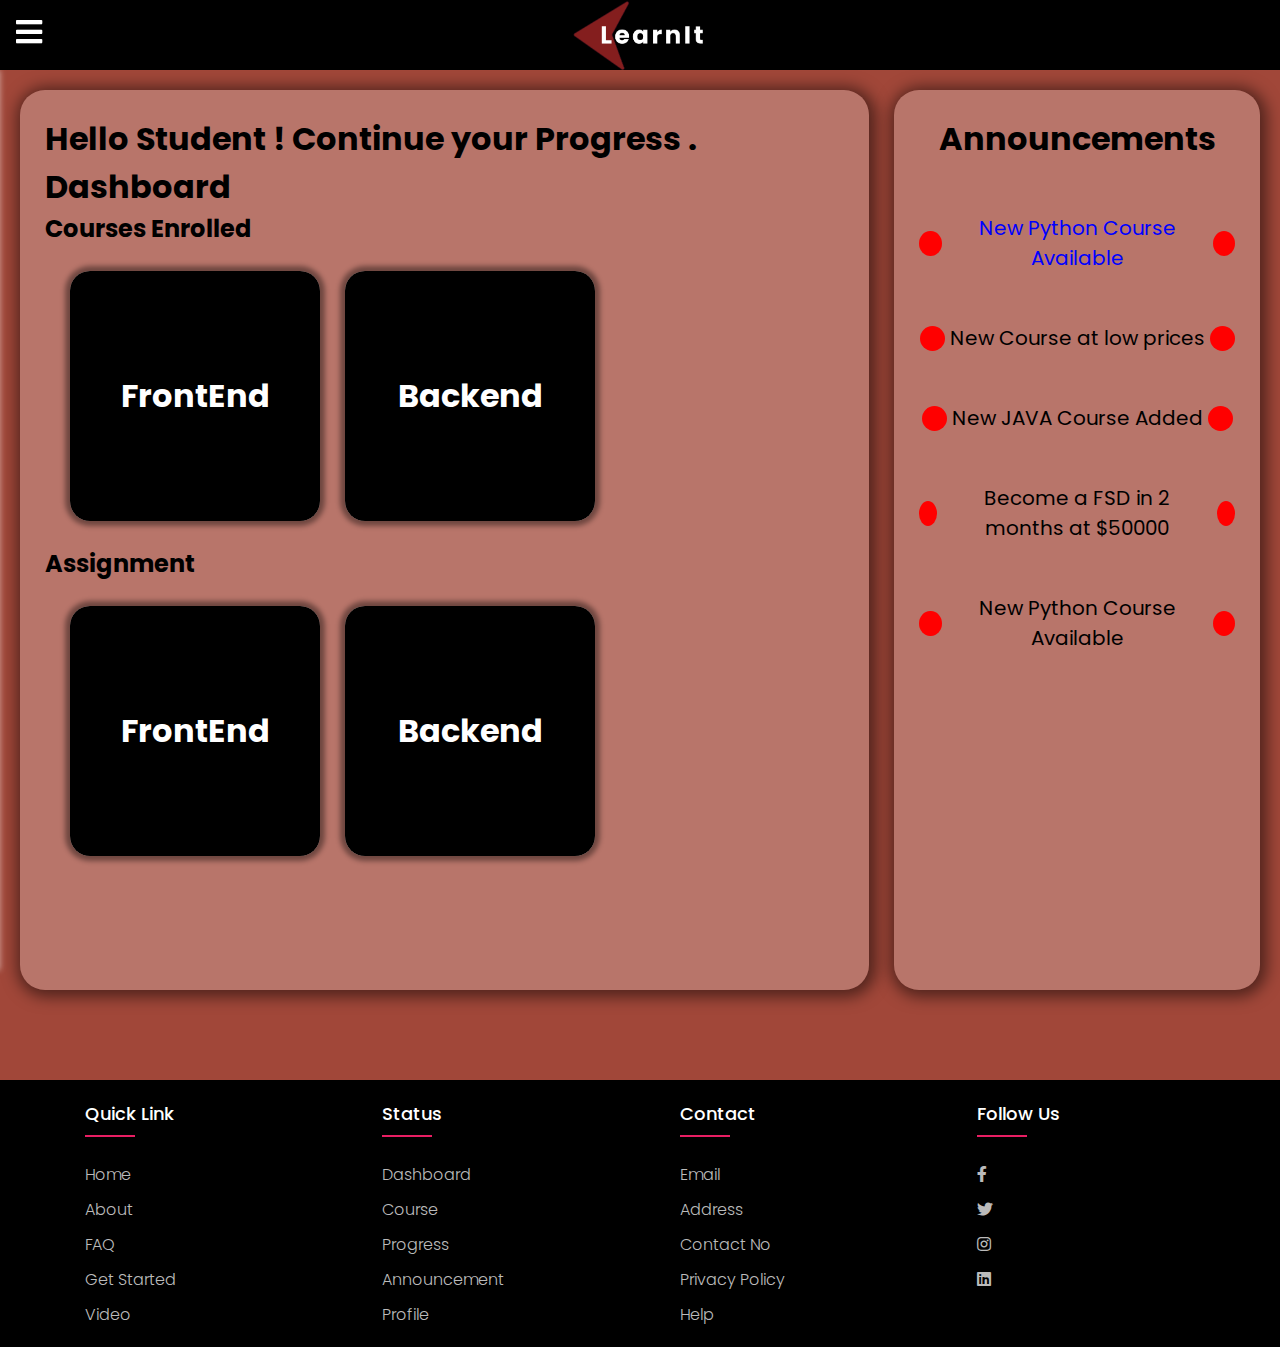
<file: index.html>
<!DOCTYPE html>
<html lang="en">
<head>
    <meta charset="UTF-8">
    <meta name="viewport" content="width=device-width, initial-scale=1.0">
    <title>LearnIt-Student_Dashboard</title>
    <link rel="shortcut icon" href="./LearnitLogo.png" type="image/x-icon">
    <link rel="preconnect" href="https://fonts.googleapis.com">
    <link rel="preconnect" href="https://fonts.gstatic.com" crossorigin>
    <link href="https://fonts.googleapis.com/css2?family=Poppins:wght@300&family=Roboto&display=swap" rel="stylesheet">
    <link rel="stylesheet" href="https://cdnjs.cloudflare.com/ajax/libs/font-awesome/5.15.2/css/all.min.css"/>
    <link href='https://unpkg.com/boxicons@2.1.4/css/boxicons.min.css' rel='stylesheet'>
    <style>
        @import url('https://fonts.googleapis.com/css2?family=Poppins:wght@200;300;400;500;600;700&display=swap');
*{
  margin: 0;
  padding: 0;
  box-sizing: border-box;
  font-family: 'Poppins', sans-serif;
}

body{
    background-color: rgb(161, 71, 57);
}
.main_box{
    z-index: 10;
  position: relative;
  background-size: cover;
  height: 100vh;
  width: 100%;

}
.main_box .sidebar_menu{
  position: fixed;
  height: 100vh;
  width: 280px;
  left: -280px;
  background: rgba(0, 0, 0, 0.95);
  box-shadow: 0px 0px 6px rgba(255, 255, 255, 0.5);
  overflow: hidden;
  transition: all 0.3s linear;
  list-style: none;
  z-index: 10;
}
.sidebar_menu .logo{
  position: absolute;
  width: 100%;
  height: 60px;
  box-shadow: 0px 2px 4px rgba(255, 255, 255, 0.5);
}
.sidebar_menu .logo a{
  color: #fff;
  font-size: 25px;
  font-weight: 500;
  position: absolute;
  left: 50px;
  line-height: 60px;
  text-decoration: none;
}
.sidebar_menu .menu{
  position: absolute;
  top: 80px;
  width:100%;
}
.sidebar_menu .menu li{
  margin-top: 5px;
  padding: 14px 20px;
}
.sidebar_menu .menu i{
  color: #fff;
  font-size: 20px;
  padding-right: 8px;
}
.sidebar_menu .menu a{
  color: #fff;
  font-size: 20px;
  text-decoration: none;
}
.sidebar_menu .menu li:hover{
  border-left: 1px solid #fff;
  box-shadow: 0 0 4px rgba(255, 255, 255, 0.5);
}
.sidebar_menu .social_media{
  position: absolute;
  left: 50%;
  transform: translateX(-50%);
  bottom: 20px;
  list-style: none;
  cursor: pointer;
}
.sidebar_menu .social_media i{
  text-decoration: none;
  padding: 0 5px;
  color: #fff;
  opacity: 0.6;
  font-size: 20px;
}
.sidebar_menu .social_media i:hover{
  opacity: 1;
  transition: all 0.2s linear;
  transform: scale(1.01);
}
#check{
  display: none;
}
.main_box .btn_one i{
  color: #fff;
  font-size: 30px;
  font-weight: 700;
  position: fixed;
  top: 17px;
  /* transform: translateY(-30px); */
  left: 16px;
  cursor: pointer;
  opacity: 1;
  transition: all 0.3s linear;  
  z-index: 16;
}
 .sidebar_menu .btn_two i{
  font-size: 25px;
  line-height: 60px;
  position: absolute;
  left: 240px;
  cursor: pointer;
  opacity: 0;
  transition: all 0.3s linear;
}
.btn_one i:hover{
  font-size: 29px;
}
.btn_two i:hover{
  font-size: 24px;
}
#check{
    position: absolute;
    top: 0;
    transform: translateY(-20px);
}
#check:checked ~ .sidebar_menu{
  left: 0;
}
#check:checked ~ .btn_one i{
  opacity: 0;
}
#check:checked ~ .sidebar_menu .btn_two i{
  opacity: 1;
}
.title{
            width: 100%;
            height: 70px;
            background: black;
            line-height: 55px;
            text-align: center;
            color: white;
            font-weight: 600;
            font-size: 1.5rem;
            /* box-shadow: 0px 0px 10px 10px black; */
            position: sticky;
            top: 0px;
            z-index: 11;
            display: flex;
            align-items: center;
            justify-content: center;
}
.title img , .logo1{
    height: 75px;
}
.container
{
    padding: 20px;
}
.navlist
{
    list-style: none;
}
.card
    {
      height: 250px;
      width: 250px;
      position: relative;
      overflow: hidden;
      border-radius: 20px;
      box-shadow: 0px 0px 5px 5px rgba(0,0,0,0.4);
      /* z-index: -1; */
      
    }
    .card a
    {
      text-decoration: none !important;
      color: black;
    }
    .ovr
    {
        display: flex;
        flex-direction: row;
        gap: 25px;
        padding: 25px;
      z-index: -2;
    }
    .heading
    {
      position: absolute;
      height: 100%;
      width: 100%;
      display: flex;
      align-items: center;
      justify-content: center;
      top: 0;
      left: 0;
      background-color: black;
      color: white;
      opacity: 1;
      transition: 0.15s;
    }
    .card:hover .heading
    {
      opacity: 0 !important;
    }
    .content
    {
      display: flex;
      flex-direction: column;
      align-items: center;
      justify-content: center;
      background-color: rgba(255, 255, 255, 0.5);
      height: 100%;
      width: 100%;
    }
    .join
    {
      width: 120px;
      background-color: blue;
      color: white;
      border-radius: 20px;
      border: 0;
      outline: none;
    }
    .container
    {
        display: flex;
        flex-direction: row;
        gap: 25px;
    }
    .cnt 
    {
        height: 100dvh;
        width: 70dvw;
        min-width: 1200px;
        min-width: 250px;
        box-shadow: 2px 2px 15px 5px rgba(0, 0, 0, 0.5);
        background-color: rgba(255, 255, 255, 0.25);
        border-radius: 25px;
        padding: 25px;
    }
    .amt
    {
        width: 30dvw;
        height: 100dvh;
        box-shadow: 2px 2px 15px 5px rgba(0, 0, 0, 0.5);
        background-color: rgba(255, 255, 255, 0.25);

        border-radius: 25px;
        padding: 25px;
        text-align: center;
        display: flex;
        flex-direction: column;
        gap: 50px;
    }
    .crack
    {
        display: inline-block;
        height: 25px;
        width: 25px;
        background-color: red;
        border-radius: 50%;
        animation: sc 1s linear 0s infinite normal forwards;
    }
    .an1
    {
        display: flex;
        align-items: center;
        justify-content: center;
        gap: 5px;
        font-size: 20px;
    }
    .new
    {
        color: blue ;

    }
    @keyframes sc {
        0%
        {
scale: 1;
        }
        50%
        {
scale: 0.7;
        }
        100%
        {
scale: 1;
        }
    }
    footer .container{
            
            background-color: black;
            margin: auto;
        }
        footer .row{
            display: flex;
            /* flex-wrap: wrap; */
            justify-content: space-evenly;
            align-items: start;
            width: 100%;
        }
        footer ul{
            list-style: none;
        }
        .footer{
            background-color: #24262b;
            margin: 70px 0;
        }
        .footer-col{
            width: 20%;
            padding:0 15px;

        }
        .footer-col h4{
            font-size: 18px;
            color: #ffffff;
            text-transform: capitalize;
            margin-bottom: 35px;
            font-weight: 500;
            position: relative;


        }
        .footer-col h4::before{
            content:'';
            position: absolute;
            left: 0;
            bottom: -10px;
            background-color: #e91e63;
            height: 2px;
            box-sizing: border-box;
            width: 50px;

        }
        .footer-col ul li:not(:last-child){
            margin-bottom: 10px;
        }
        .footer-col ul li a{
            font-size: 16px;
            text-transform: capitalize;
            color: #ffffff;
            text-decoration: none;
            font-weight: 300;
            color: #bbbbbb;
            display: block;
            transition: all 0.3s ease;
        }
        .footer-col ul li a:hover{
            color: #ffffff;
            padding-left: 8px;
        }
        .footer-col.social-links a{
            display: inline-block;
            height: 40px;
            width: 40px;
            background-color:rgba(255,255,255,0.2);
            margin: 0 10px 10px 0;
            text-align: center;
            line-height: 40px;
            border-radius: 50%;
            color:#ffffff;
            transition: all 0.5s ease;
        }
        .footer-col.social-links a:hover{
            color: #24262b;
            background-color: #ffffff;

        }
        @media(max-width:767px){
            .footer-col{
                width:50%;
                margin-bottom: 30px;

            }
        }
        @media(max-width:574px){
            .footer-col{
                width:100px;  
            }
        }
    </style>
   </head>
<body>
  <div class="main_box">
    <div class="title"><img src="./LearnitLogo.png" alt=""></div>
    <input type="checkbox" id="check">
    <div class="btn_one">
      <label for="check">
        <i class="fas fa-bars"></i>
      </label>
    </div>
    
    
    <div class="sidebar_menu">
      <div class="logo">
        <a href="#"><img src="./LearnitLogo.png" class="logo1" alt=""></a>
          </div>
        <div class="btn_two">
          <label for="check">
            <i class="fas fa-times"></i>
          </label>
        </div>
      <div class="menu">
        <ul class="navlist">
            <li class="log">
                <li class="Login">
                    <a href="./student portal login page/student portal login page/index.html">Login</a>
                  </li>
                  <li class="Sign-In">
                    <a href="#">Sign-In</a>
                  </li>
            </li>
            
          <li><i class='bx bxs-home'></i>
            <a href="#">Dashboard</a>
          </li>
          <li>
            <i class='bx bxs-book' style='color:#ffffff' ></i>
            <a href="./Deadline/hack/course details.html">Courses</a>
          </li>
          <li>
            <i class='bx bxs-graduation' style='color:#ffffff' ></i>
            <a href="">Progress</a>
          </li>
          <li>
            <i class="fas fa-calendar-week"></i>
            <a href="./hackaton-one/hackation-one/index.html">Announcement</a>
          </li>
          <li>
            <i class='bx bx-user'></i>
            <a href="#">Profile</a>
          </li>
        </ul>
      </div>

    </div>
    
    <div class="container">
        <div class="cnt">
            <h1>Hello Student ! Continue your Progress .</h1>
            <h1>Dashboard</h1>
            <h2>Courses Enrolled</h2>
            <div class="ovr">
                <div class="card">
                  <a href="">
                    <div class="heading">
                      <h1>FrontEnd</h1>
                    </div>
                    <div class="content">
                      <h4 style="color: red;">Front End Course</h4>
        
                      <p>HTML Progress : 100%</p>
                      <p>CSS Progress : 100%</p>
                      <p>Bootstrap Progress : 100%</p>
                      <p>JS Progress : 25%</p>
                      <button class="join">Know More</button>
                    </div>
                  </a>
                </div>
                <div class="card">
                  <a href="">
                    <div class="heading">
                      <h1>Backend</h1>
                    </div>
                    <div class="content">
                        <h4 style="color: red;">Back End Course</h4>
        
                      <p>MongoDB Progress : 0%</p>
                      <p>MYSQL Progress : 0%</p>
                      <p>NodeJS Progress : 0%</p>
                      <button class="join">Know More</button>
                    </div>
                  </a>
                </div>
            </div>
            <h2>Assignment</h2>
            <div class="ovr">
                <div class="card">
                  <a href="">
                    <div class="heading">
                      <h1>FrontEnd</h1>
                    </div>
                    <div class="content">
                      <h4 style="color: red;">Front End Course</h4>
        
                      <p>HTML Progress : 100%</p>
                      <p>CSS Progress : 100%</p>
                      <p>Bootstrap Progress : 100%</p>
                      <p>JS Progress : 25%</p>
                      <button class="join">Know More</button>
                    </div>
                  </a>
                </div>
                <div class="card">
                  <a href="">
                    <div class="heading">
                      <h1>Backend</h1>
                    </div>
                    <div class="content">
                        <h4 style="color: red;">Back End Course</h4>
        
                      <p>MongoDB Progress : 0%</p>
                      <p>MYSQL Progress : 0%</p>
                      <p>NodeJS Progress : 0%</p>
                      <button class="join">Know More</button>
                    </div>
                  </a>
                </div>
            </div>
          </div>
          <div class="amt">
<h1>Announcements</h1>
<p class="an1 new"> <span class="crack"></span>New Python Course Available<span class="crack"></span></p>
<p class="an1"> <span class="crack"></span>New Course at low prices<span class="crack"></span></p>
<p class="an1"> <span class="crack"></span>New JAVA Course Added<span class="crack"></span></p>
<p class="an1"> <span class="crack"></span>Become a FSD in 2 months at $50000<span class="crack"></span></p>
<p class="an1"> <span class="crack"></span>New Python Course Available<span class="crack"></span></p>
          </div>
        </div>
        <footer class="footer">
            <div class="container">
                <div class="row">
                    <div class="footer-col">
                        <h4>Quick link</h4>
                        <ul>
                            <li><a href="#">Home</a></li>
                            <li><a href="#">About</a></li>
                            <li><a href="#">FAQ</a></li>
                            <li><a href="#">Get Started</a></li>
                            <li><a href="#">Video</a></li>
                        </ul>
                    </div>
                    <div class="footer-col">
                        <h4>Status</h4>
                        <ul>
                            <li><a href="#">Dashboard</a></li>
                            <li><a href="#">Course</a></li>
                            <li><a href="#">Progress</a></li>
                            <li><a href="#">Announcement</a></li>
                            <li><a href="#">Profile</a></li>
                        </ul>
                    </div>
                    <div class="footer-col">
                        <h4>Contact</h4>
                        <ul>
                            <li><a href="#">Email</a></li>
                            <li><a href="#">Address</a></li>
                            <li><a href="#">Contact No</a></li>
                            <li><a href="#">Privacy Policy</a></li>
                            <li><a href="#">Help</a></li>
                        </ul>
                    </div>
                        <div class="footer-col">
                            <h4>Follow Us</h4>
                            <div class="social-links">
                                <ul>
                                    <li><a href="#"><i class="fab fa-facebook-f"></i></a></li>
                                    <li><a href="#"><i class="fab fa-twitter"></i></a></li>
                                    <li><a href="#"><i class="fab fa-instagram"></i></a></li>
                                    <li><a href="#"><i class="fab fa-linkedin"></i></a></li>
    
                            </div>
                        
                                
                </div>
            </div>
        </footer>
  
  </body>

</html>
</file>
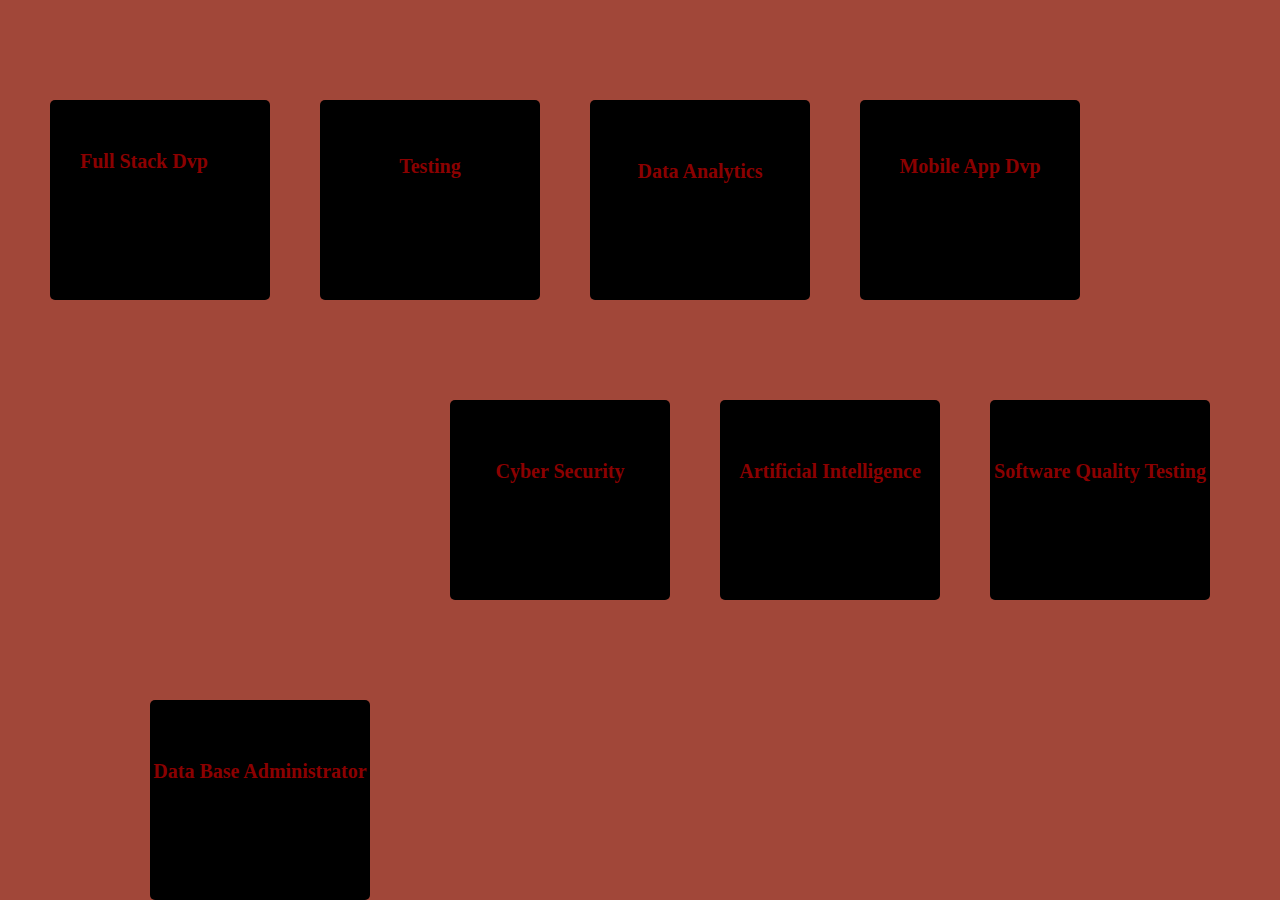
<file: Deadline/hack/course details.html>
<!DOCTYPE html>
<html lang="en">
<head>
    <link rel="stylesheet" href="https://cdnjs.cloudflare.com/ajax/libs/font-awesome/6.4.2/css/all.min.css" integrity="sha512-z3gLpd7yknf1YoNbCzqRKc4qyor8gaKU1qmn+CShxbuBusANI9QpRohGBreCFkKxLhei6S9CQXFEbbKuqLg0DA==" crossorigin="anonymous" referrerpolicy="no-referrer" />
    <link rel="stylesheet" href="cource.css">
    <meta charset="UTF-8">
    <meta name="viewport" content="width=device-width, initial-scale=1.0">
    <title>Course Details</title>
</head>
<body style="background-color: rgb(161, 71, 57)">
    <div>
        <div class="container">
        <div class="box"><a href="#"> <i class="fa-solid fa-graduation-cap fa-2xl" style="color: darkred;margin-left: 80px;margin-top: 60px;"></i><h2>Full Stack Dvp</h2><p> Full stack development is the end-to-end development of applications. It includes both the front end and back end of an application.</p><a class="read re" href="more info.html">More Info</a></a></div>
        <div class="box-1"><a href="#"><i class="fa-solid fa-graduation-cap fa-2xl" style="color: darkred;margin-left: 80px;margin-top: 60px;"></i><h2>Testing</h2><p>Testing is the process of executing a program or part of a program with the intention of finding errors. Errors include bugs in  code, missing values etc...</p><a class="read-1 re" href="more info.html">More Info</a></a></div>
        <div class="box-2"><a href="#"><i class="fa-solid fa-graduation-cap fa-2xl" style="color: darkred;margin-left: 80px;margin-top: 60px;"></i><h2>Data Analytics</h2><p>Data analytics converts raw data into actionable insights. It includes a range of tools, technologies, and processes used to find trends and solve problems.</p><a class="read-2 re" href="more info.html">More Info</a></a></div>
        <div class="box-3"><a href="#"><i class="fa-solid fa-graduation-cap fa-2xl" style="color: darkred;margin-left: 80px;margin-top: 60px;"></i><h2>Mobile App Dvp</h2><p>Mobile application development is the process of creating software applications that run on a mobile device, and utilizes a network connection .</p><a class="read-3 re" href="more info.html">More Info</a></a></div>
        </div>
    

            <div class="container-1">
            <div class="box-4"><a href="#"><i class="fa-solid fa-graduation-cap fa-2xl" style="color: darkred;margin-left: 80px;margin-top: 60px;"></i><h2>Cyber Security</h2><p>Cybersecurity is the practice of protecting systems, networks, and programs from digital attacks.  Cyber attacks is accessing, changing, or destroying sensitive data.</p><a class="read-4 re" href="more info.html">More Info</a></a></div>
            <div class="box-5"><a href="#"><i class="fa-solid fa-graduation-cap fa-2xl" style="color: darkred;margin-left: 80px;margin-top: 60px;"></i><h2>Artificial Intelligence</h2><p>Artificial intelligence is a field of science concerned with building computers and machines that can reason, learn, and act like a human.</p><a class="read-5 re" href="more info.html">More Info</a></a></div>
            <div class="box-6"><a href="#"><i class="fa-solid fa-graduation-cap fa-2xl" style="color: darkred;margin-left: 80px;margin-top: 60px;"></i><h2>Software Quality Testing</h2><p>Software testing is the process of evaluating and verifying that a software product or application does what it is supposed to do.</p><a class="read-6 re" href="more info.html">More Info</a></a></div>
            <div class="box-7"><a href="#"><i class="fa-solid fa-graduation-cap fa-2xl" style="color: darkred;margin-left: 80px;margin-top: 60px;"></i><h2>Data Base Administrator</h2><p>A database administrator, or DBA, is responsible for maintaining, securing, and operating databases and also ensures that data is correctly stored and retrieved.</p><a class="read-7 re" href="more info.html">More Info</a> </a></div>
            </div>
        
    </div>
</body>
</html>
</file>
<file: Deadline/hack/cource.css>
body{
    box-sizing: border-box;
    padding: 0px;
    margin: 0px;
}
.container{
    display: flex;
    flex-wrap: wrap;
    
    margin-left: 50px;
    margin-right: 50px;
}
.container a{
    text-decoration: none;
}
.container-1{
    display: flex;
    flex-wrap: wrap;
    margin-left: 100px;

}
.container-1 a{
    text-decoration: none;
}
.box{
    width: 220px;
    height: 200px;
    background-color: black;
   
    margin-top: 100px;
    border-radius: 5px;  
}

.box h2{
    color: darkred;
    font-size: 20px;
    padding-top: 15px;
    
    padding-left: 30px;
}
.read{
    display: none;
}
.box p{
    display: none;
}
.box:hover h2{
    display: none;
}
.box:hover i{
    display: none;
}
.box:hover .read{
    display: block;
    margin-left: 60px;
    color: white;
    font-weight: bold;
}
.box:hover p{
    display: block;
    color: white;
    padding: 10px 10px ;
}
.box-1{
    width: 220px;
    height: 200px;
    background-color: black;
    margin-top: 100px;
    margin-left: 50px;
    border-radius: 5px;

}
.read-1{
    display: none;
}
.box-1 p{
    display: none;
}
.box-1:hover h2{
    display: none;
}
.box-1:hover i{
    display: none;
}
.box-1:hover .read-1{
    display: block;
    color: white;
    margin-top: -10px;
    margin-left: 60px;
    font-weight: bold;
}
.box-1:hover p{
    display: block;
    color: white;
    padding: 10px 10px ;
}

.box-1 h2{
    color: darkred;
    font-size: 20px;
    text-align: center;
    padding-top: 20px;
}
.box-2{
    width: 220px;
    height: 200px;
    background-color: black;
    margin-top: 100px;
    margin-left: 50px;
    border-radius: 5px;
      
}
.read-2{
    display: none;
}
.box-2 p{
    display: none;
}
.box-2:hover h2{
    display: none;
}
.box-2:hover i{
    display: none;
}
.box-2:hover .read-2{
    display: block;
    color: white;
    margin-top: -10px;
    margin-left: 60px;
    font-weight: bold;
}
.box-2:hover p{
    display: block;
    color: white;
    padding: 10px 10px ;
}
.box-2 h2{
    color: darkred;
    font-size: 20px;
    text-align: center;
    padding-top: 25px;
}
.box-3{
    width: 220px;
    height: 200px;
    background-color: black;
    margin-top: 100px;
    margin-left: 50px;
    border-radius: 5px;

}
.read-3{
    display: none;
}
.box-3 p{
    display: none;
}
.box-3:hover h2{
    display: none;
}
.box-3:hover i{
    display: none;
}
.box-3:hover .read-3{
    display: block;
    color: white;
    margin-top: -15px;
    margin-left: 60px;
    font-weight: bold;
}
.box-3:hover p{
    display: block;
    color: white;
    padding: 10px 10px ;
}


.box-3 h2{
    color: darkred;
    font-size: 20px;
    text-align: center;
    padding-top: 20px;
}
.box-4{
    width: 220px;
    height: 200px;
    background-color: black;
    margin-top: 100px;
    margin-left: 350px;
    border-radius: 5px;

    
}
.read-4{
    display: none;
}
.box-4 p{
    display: none;
}
.box-4:hover h2{
    display: none;
}
.box-4:hover i{
    display: none;
}
.box-4:hover .read-4{
    display: block;
    color: white;
    margin-top: -10px;
    margin-left: 60px;
    font-weight: bold;

}
.box-4:hover p{
    display: block;
    color: white;
    padding: 10px 10px ;
}


.box-4 h2{
    color: darkred;
    font-size: 20px;
    text-align: center;
    padding-top: 25px;
}
.box-5{
    width: 220px;
    height: 200px;
    background-color: black;
    margin-top: 100px;
    margin-left: 50px;
    border-radius: 5px;
    
}
.read-5{
    display: none;
}
.box-5 p{
    display: none;
}
.box-5:hover h2{
    display: none;
}
.box-5:hover i{
    display: none;
}
.box-5:hover .read-5{
    display: block;
    color: white;
    margin-top: -10px;
    margin-left: 60px;
    font-weight: bold;
}
.box-5:hover p{
    display: block;
    color: white;
    padding: 10px 10px ;
}

.box-5 h2{
    color: darkred;
    font-size: 20px;
    text-align: center;
    padding-top: 25px;
}
.box-6{
    width: 220px;
    height: 200px;
    background-color: black;
    margin-top: 100px;
    margin-left: 50px;
    border-radius: 5px;

}
.read-6{
    display: none;
}
.box-6 p{
    display: none;
}
.box-6:hover h2{
    display: none;
}
.box-6:hover i{
    display: none;
}
.box-6:hover .read-6{
    display: block;
    color: white;
    margin-top: -10px;
    margin-left: 60px;
    font-weight: bold;
}
.box-6:hover p{
    display: block;
    color: white;
    padding: 10px 10px ;
}


.box-6 h2{
    color: darkred;
    font-size: 20px;
    text-align: center;
    padding-top: 25px;
}
.box-7{
    width: 220px;
    height: 200px;
    background-color: black;
    margin-top: 100px;
    margin-left: 50px;
    border-radius: 5px;

}
.read-7{
    display: none;
}
.box-7 p{
    display: none;
}
.box-7:hover h2{
    display: none;
}
.box-7:hover i{
    display: none;
}
.box-7:hover .read-7{
    display: block;
    color: white;
    margin-top: -10px;
    margin-left: 60px;
    font-weight: bold;
}
.box-7:hover p{
    display: block;
    color: white;
    padding: 10px 10px ;
}

.box-7 h2{
    color: darkred;
    font-size: 20px;
    text-align: center;
    padding-top: 25px;
}
.image-container{
    
    flex-wrap: wrap;
    margin-top: 50px;

}
.image-container img{
    border-radius: 5px;
    position: relative;
}
.div-sty{
    width: 290px; 
    height: 80px;
    border: 1px solid black; 
    background-color:black;
    color: darkred;
    text-align: center;
    border-radius: 5px;
     margin-left: 25px; 
    

}
.div-sty h2{
    font-size: 18px;
    padding-top: 15px;
}
.div-sty-1{
    width: 290px; 
    height: 80px;
    border: 1px solid black; 
    background-color:black;
    color: darkred;
    text-align: center;
    border-radius: 5px;
     margin-top: 50px;
     margin-left: 15px;

    margin-bottom: 30px;

}
.div-sty-1 h2{
    font-size: 18px;
    padding-top: 15px;
}

.div-sty-3{
    width: 290px; 
    height: 80px;
    border: 1px solid black; 
    background-color:black;
    color: darkred;
    text-align: center;
    border-radius: 5px;
    margin-top: 30px;
     margin-left: 30px; 
    margin-bottom: 30px;

}
.div-sty-3 h2{
    font-size: 18px;
    padding-top: 15px;
}

.div-sty-2{
    width: 290px; 
    height: 80px;
    border: 1px solid black; 
    background-color:black;
    color: darkred;
    text-align: center;
    border-radius: 5px;
    margin-top: 30px;
    margin-bottom: 30px;
     margin-left: 20px; 
}
.div-sty-2 h2{
    font-size: 18px;
    padding-top: 15px;
}


.re 
{
    background-color: rgb(6, 6, 48) ;
    color: black;
    width: fit-content;
    height: fit-content;
    padding: 5px;
    border-radius: 10px;
}
.item{
    display: flex;
    /* margin-left: 100px; */
    /* margin-right: 100px; */
    flex-wrap: wrap;
    margin-top: -800px;
    position: absolute;
}
.a{
    display: flex;
    margin-left: 330px;
    margin-top: 60px;

}
.b{
    display: flex;
    margin-left: 550px;
}
.c{
    display: flex;
    margin-left: 340px;
}
.d{
    display: flex;
    margin-left: 520px;
}
</file>
